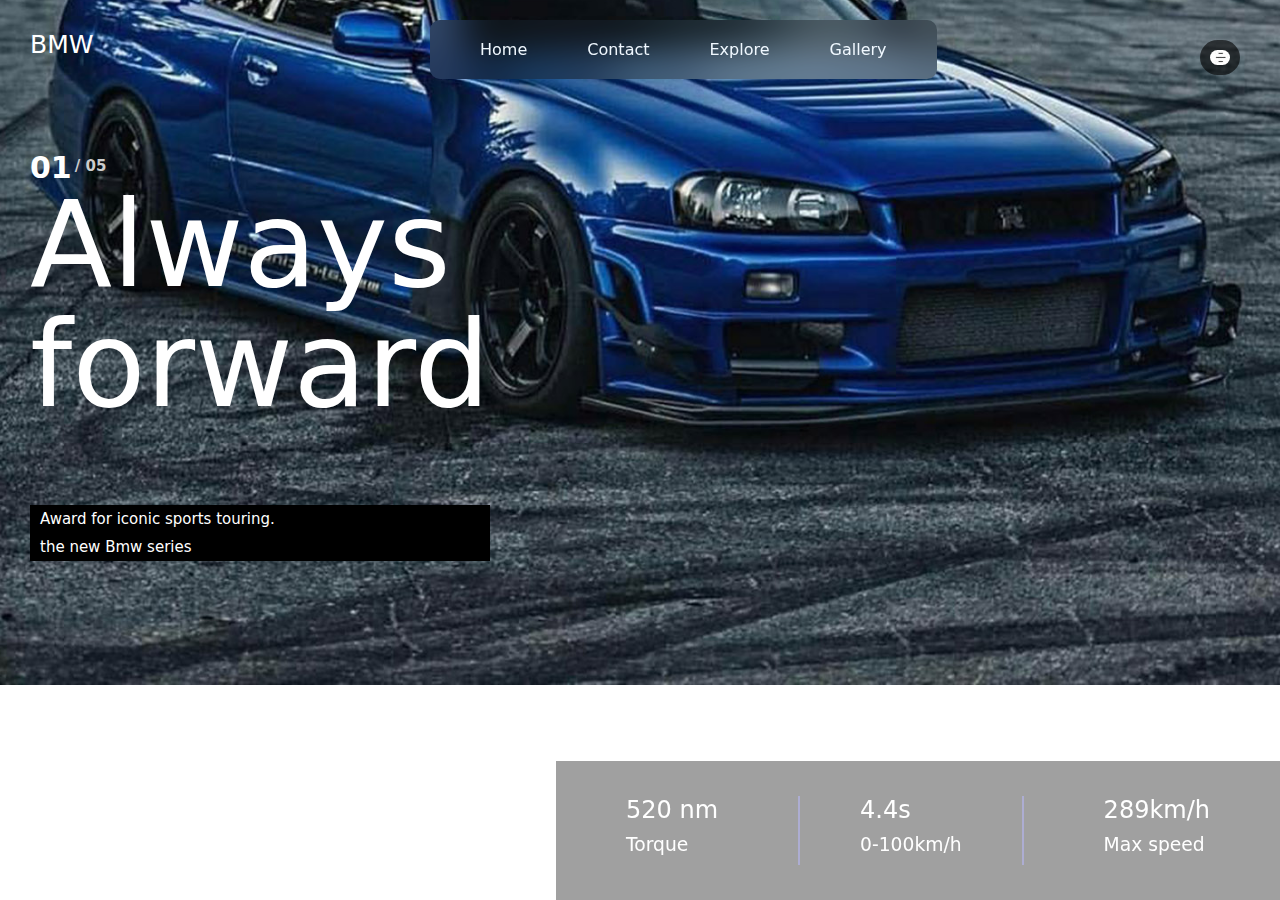
<file: html/index.html>
<!DOCTYPE html>
<html>
    <head>
        <meta charset="utf-8">
        <meta name="viewport" content="width=device-width, initial-scale=1.0">
        <title>cars website</title>
        <link rel="stylesheet" href="../styles/styleH.css">
    </head>

    <body>
        
        <header class="flx">
            <div class="logo">
                BMW
            </div>

            <div class="nav-links">
                <ul class="flx">
                    <li><a href="index.html">Home</a></li>
                    <li><a href="contact.html">Contact</a></li>
                    <li><a href="explore.html">Explore</a></li>
                    <li><a href="gallery.html">Gallery</a></li>
                </ul>
            </div>

            <img src="../images/menu.png" alt="menu icon" class="menu">
        </header>

        <div class="content">
            <h5>01 <span>/ 05</span></h5>
            <h1>Always <br> forward </h1>
            <h6>Award for iconic sports touring.</h6>
            <p>the new Bmw series</p>
        </div>

        <div class="cards flx">
            <div class="card1">
                <h2>520 nm</h2>
                <h3>Torque</h3>
            </div>
            <div class="card2">
                <h2>4.4s</h2>
                <h3>0-100km/h</h3>
            </div>
            <div class="card3">
                <h2>289km/h</h2>
                <h3>Max speed </h3>
            </div>
        </div>

    </body>
</html>
</file>
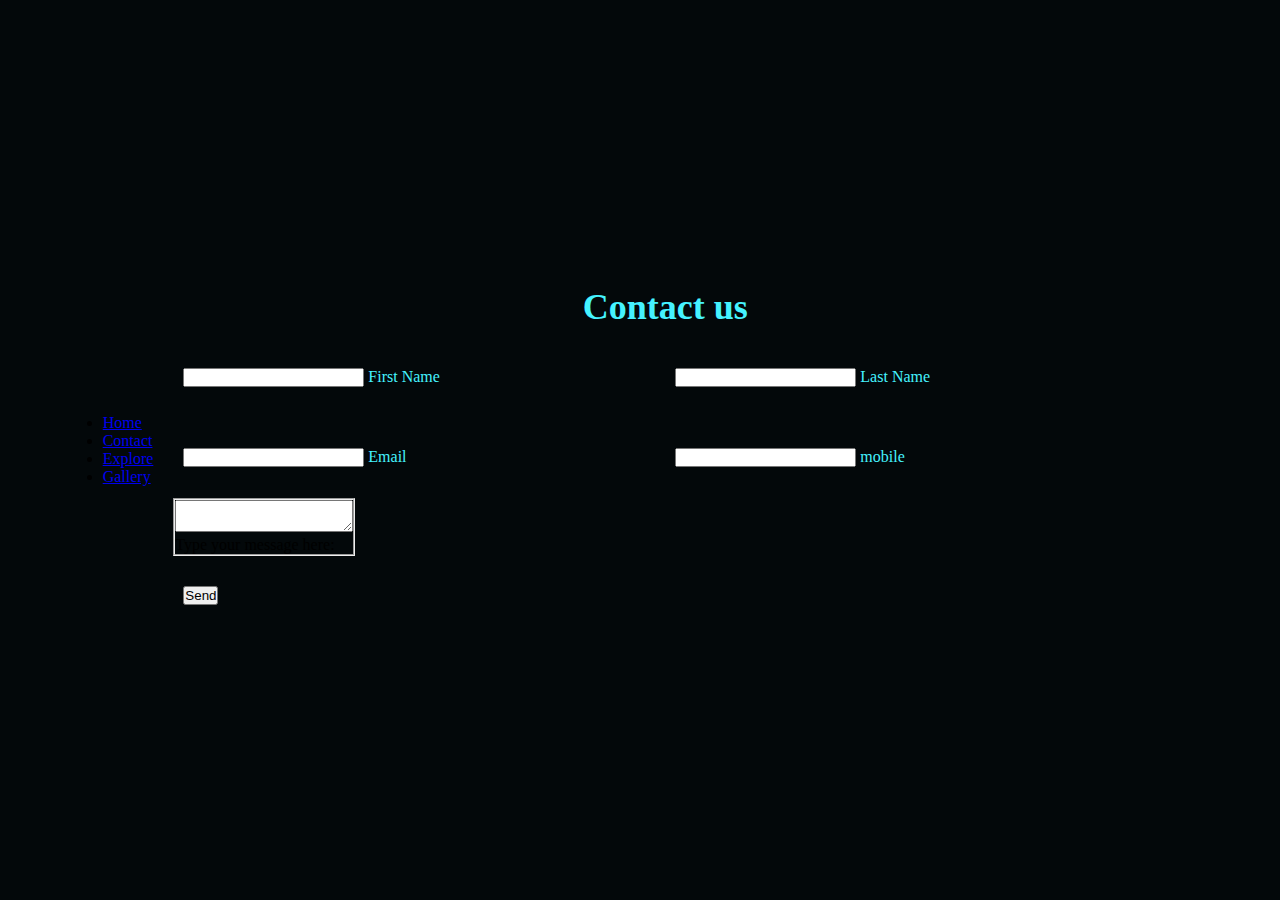
<file: html/contact.html>
<!DOCTYPE html>
<html>
    <head>
        <link rel="stylesheet" href="../styles/contact.css">
    </head>

    <body>
        <div class="nav-links">
                <ul class="flx">
                    <li><a href="index.html">Home</a></li>
                    <li><a href="contact.html">Contact</a></li>
                    <li><a href="explore.html">Explore</a></li>
                    <li><a href="gallery.html">Gallery</a></li>
                </ul>
            </div>
        <div class="container">
            <h2>Contact us</h2>
            <div class="row100">
                <div class="col">
                    <div class="inputBox">
                        <input type="text" name="" required="
                        required">
                        <span class="text">First Name</span>
                        <span class="line"></span>
                    </div>
                </div>
                <div class="col">
                    <div class="inputBox">
                        <input type="text" name="" required="
                        required">
                        <span class="text">Last Name</span>
                        <span class="line"></span>
                    </div>
                </div>
            </div>
            <div class="row100">
                <div class="col">
                    <div class="inputBox">
                        <input type="text" name="" required="
                        required">
                        <span class="text">Email</span>
                        <span class="line"></span>
                    </div>
                </div>
                <div class="col">
                    <div class="inputBox">
                        <input type="text" name="" required="
                        required">
                        <span class="text">mobile</span>
                        <span class="line"></span>
                    </div>
                </div>
            </div>
            <div class="col">
                <div class="inputBox textarea">
                    <fieldset>
                    <textarea required="required"></textarea>
                    <span class="text">Type your message here: </span>
                    <span class="line"></span>
                </fieldset>
                </div>
            </div>
            <div class="row100">
                <div class="col">
                    <input type="submit" value="Send">
                </div>
            </div>
        </div>
    </body>
</html>
</file>
<file: styles/styleH.css>
* {
    margin: 0;
    padding: 0;
}

body {
    background-image: url(../images/bg.jpg);
    background-position: right;
    background-repeat: no-repeat;
    background-size: cover;
    width: 100%;
    height: 100%;
    color: white;
    padding: 30px;
    font-family: system-ui, -apple-system, BlinkMacSystemFont, 'Segoe UI', Roboto, Oxygen, Ubuntu, Cantarell, 'Open Sans', 'Helvetica Neue', sans-serif;
    overflow: hidden;
}

.flx {
    display: flex;
}

.logo {
    font-size: 25px;
    font-weight: 600px;
}

.nav-links {
    position: absolute;
    display: block;
    margin-top: -10px;
    margin-left: 400px;
    padding: 20px;
    background-color: rgba(24,23,23,0.222);
    backdrop-filter: blur(20px);
    border-radius: 10px;
}

a {
    text-decoration: none;
    color: aliceblue;
    margin: 30px;
    font-weight: 600px;
    border-bottom: 2px solid transparent;
}

a:hover {
    border-bottom: 2px solid rgba(255,255,255,0.491);
    transition: .3s;
}

li {
    list-style: none;
}

.menu {
    position: absolute;
    right: 40px;
    width: 20px;
    object-fit: contain;
    margin-top: 10px;
    padding: 10px;
    border-radius: 20px;
    cursor: pointer;
    background-color: rgba(0,0,0,0.616);
}

.menu:hover {
    background-color: black;
}

.content {
    position: absolute;
    top: 150px;
}

.content h5 {
    font-size: 30px;
}

.content span {
    font-size: 15px;
    color: rgba(204,204,204);
    position: absolute;
    padding-top: 7px;
    padding-left: 3px;
}

.content h1 {
    font-size: 120px;
    line-height: 120px;
    font-weight: 500;
}

.content h6 {
    margin-top: 80px;
    font-size: 15px;
    font-weight: 500;
}

.content p {
    font-size: 15px;
    font-weight: 400;
    color: white;
}

h6,p {
    background-color: black;
    padding: 5px 10px;
}

.cards {
    position: absolute;
    bottom: 0;
    right: 0;
    background-color: rgba(0,0,0,0.372);
    backdrop-filter: blur(5px);
    padding: 30px;
}

.cards div{
    margin: 5px 40px;
}

.cards h2{
    font-weight: 400;
}

.cards h3 {
    margin: 10px 0;
    font-weight: 400;
}



.card2{
    border-right: 2px solid rgb(173,173,210);
    border-left: 2px solid rgb(173,173,210);
    padding: 0 60px;
}
</file>
<file: styles/contact.css>
* {
    margin: 0;
    padding: 0;
    box-sizing: border-box;
}

body {
    display: flex;
    justify-content: center;
    align-items: center;
    min-height: 100vh;
    background: #03080a;
}

.container {
    width: 80%;
    padding: 20px;
}

.container h2 {
    width: 100%;
    color: #45f3ff;
    font-size: 36px;
    text-align: center;
    margin-bottom: 10px;
}

.container .row100 {
    position: relative;
    width: 100%;
    display: grid;
    grid-template-columns: repeat(auto-fit,minmax(300px,1fr));
}

.container .row100 .col {
    position: relative;
    width: 100%;
    padding: 0 10px;
    margin: 30px 0 10px;
    transition: ease-in 5.5s;
}

.container .row100 .inputBox {
    position: relative;
    width: 100%;
    height: 40px;
    color: #45f3ff;
}


fieldset {
    width: 150px;
}
</file>
